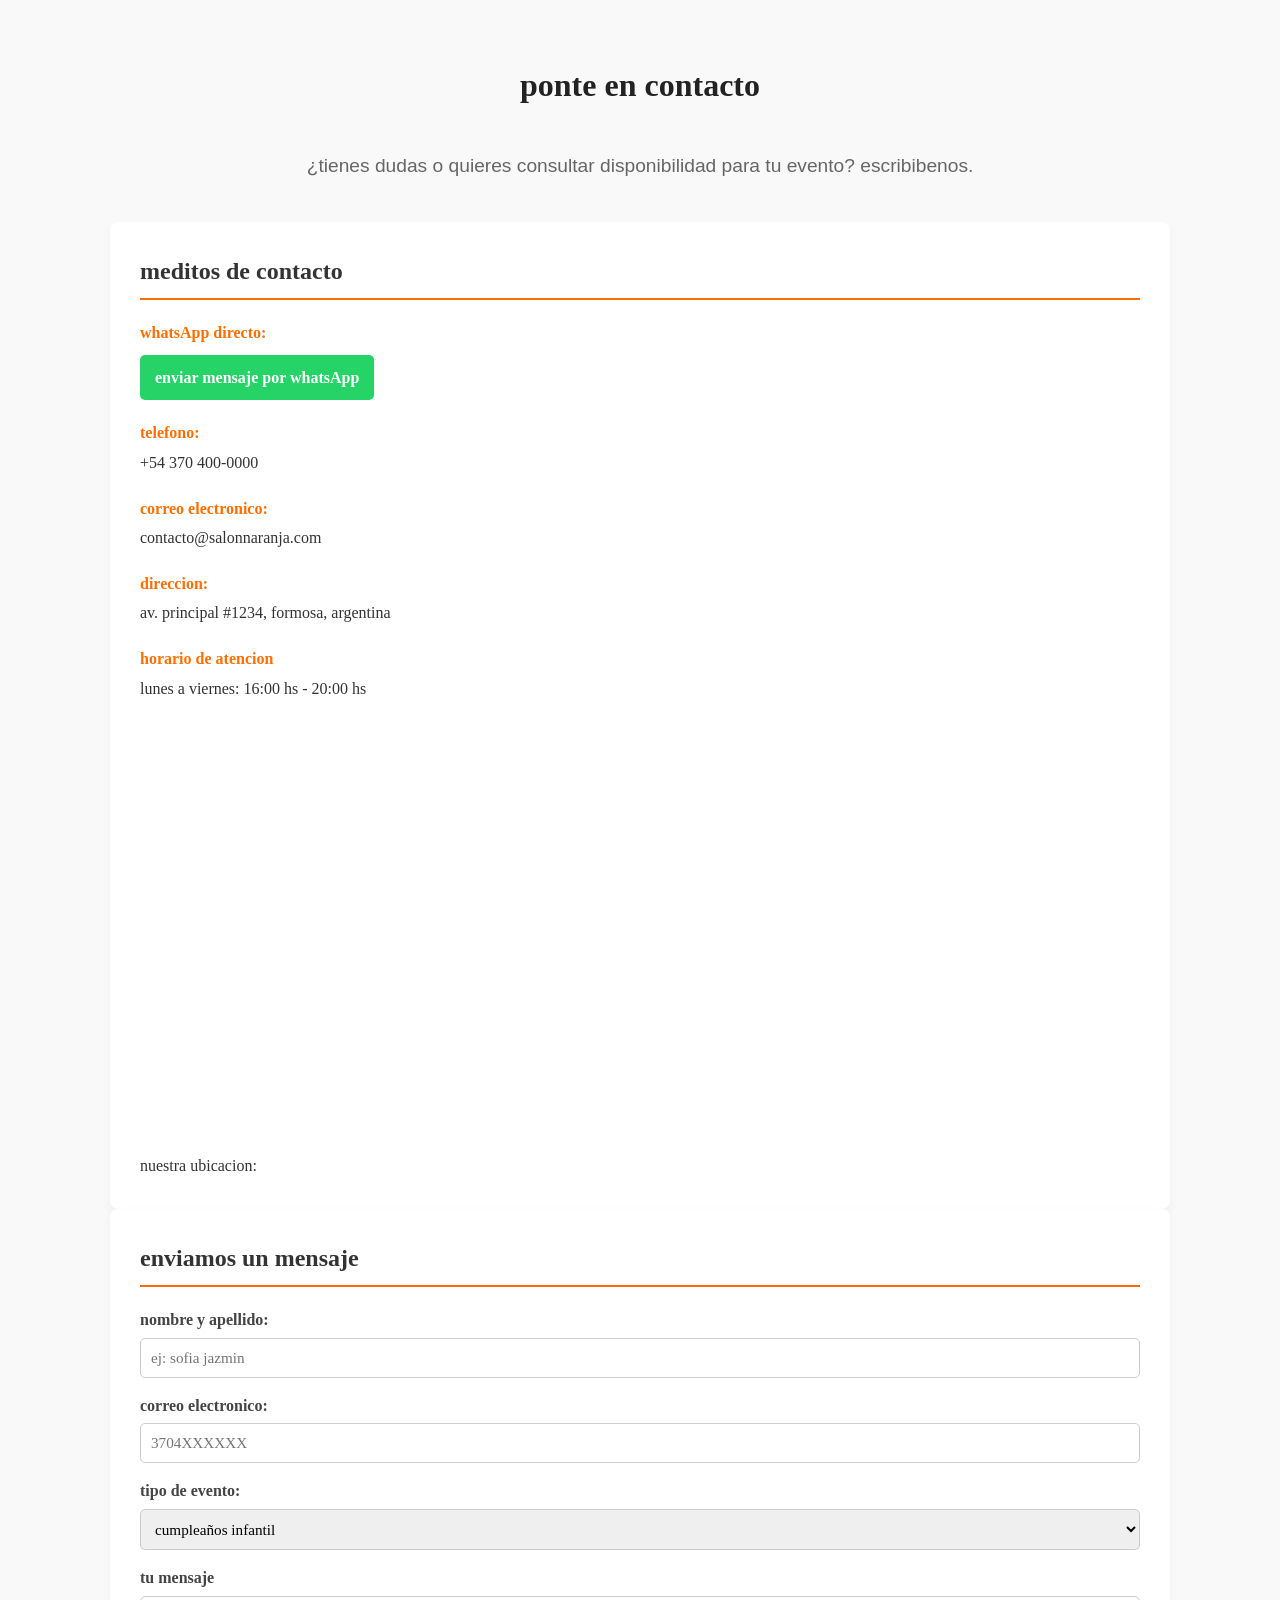
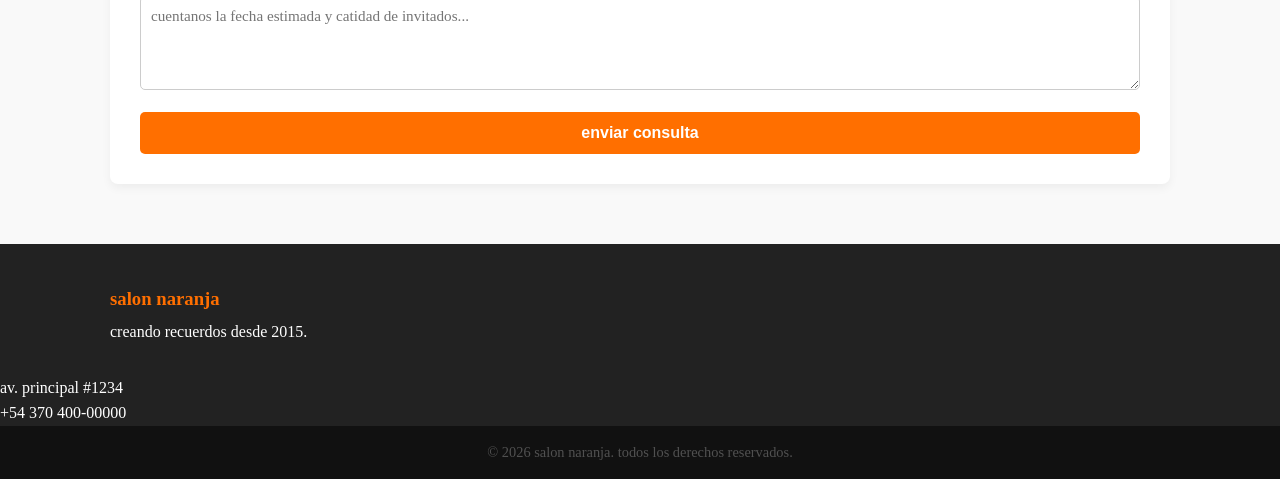
<file: contactos.html>
<!DOCTYPE html>
<html lang="en">
<head>
    <meta charset="UTF-8">
    <meta name="viewport" content="width=device-width, initial-scale=1.0">
    <title>Document</title>
    <link rel="stylesheet" href="../css/Styles.css">
</head>
<body>

    <!-- ======================================================
         HEADER Y NAVBAR - copia esta estructura de index.html
         ======================================================-->

         <!-- SECCION PRINCIPAL DE CONTACTO-->
          <main class="seccion contenedor">
            <h1 class="titulo-seccion"> ponte en contacto</h1>
            <p class="subtitulo-seccion">¿tienes dudas o quieres consultar disponibilidad para tu evento? escribibenos.</p>

            <div class="contacto grid">

                <!-- BLOQUE 1: INFORMACION, ENLACES DIRECTOS Y MAPA-->
                 <aside class="contacto-info">
                    <h2>meditos de contacto</h2>
                    
                    <div class="item-contacto">
                        <span> whatsApp directo:</span>
                        <a href="https://wa.me/543704000000?text=hola,%20quesieraconsultar%20por%%20evento" target="_blamk" class="btn-wa">
                            enviar mensaje por whatsApp
                        </a>
                    </div>

                    <div class="item-contacto">
                        <span>  telefono:</span>
                        <a href="tel:+5437040000000">+54 370 400-0000</a>
                    </div>

                    <div class="item-contacto">
                        <span> correo electronico:</span>
                        <a href="mailto:contacto@salonnaranja.com">contacto@salonnaranja.com</a>
                    </div>

                    <div class="item-contacto">
                        <span> direccion:</span>
                        <p>av. principal #1234, formosa, argentina</p>
                    </div>

                    <div class="item-contacto">
                         <span> horario de atencion</span>
                         <p>lunes a viernes: 16:00 hs - 20:00 hs</p>
                    </div>

                    <!-- MAPA DE GOOGLE MAPS INSCRUSTADO (UBICACION) -->
                     <div class="item-contacto mapa-contenedor"></div>
                     <span> nuestra ubicacion:</span>
                     <iframe src="https://www.google.com/maps/embed?pb=!1m18!1m12!1m3!1d3580.5774375662345!2d-58.2075485256678!3d-26.177887962900794!2m3!1f0!2f0!3f0!3m2!1i1024!2i768!4f13.1!3m3!1m2!1s0x945caf420cd63a0d%3A0x13be3f70d33a752f!2sSal%C3%B3n%20Naranja!5e0!3m2!1ses-419!2sar!4v1789584393052!5m2!1ses-419!2sar" width="600" height="450" style="border:0;" allowfullscreen="" loading="lazy" referrerpolicy="strict-origin-when-cross-origin"></iframe>
                 </aside>
            </div>

            <!-- BLOQUE 2: FORMULARIO DE CONSULTA ESTATICO -->
             <section class="contacto-formulario">
                <h2>enviamos un mensaje</h2>

                <form action="#" method="POST" class="formulario">

                    <div class="campo">
                        <label for="nombre">nombre y apellido:</label>
                        <input type="text" id="nombre" name="nombre" placeholder="ej: sofia jazmin" required>
                    </div>

                    <div class="campo">
                        <label for="email">correo electronico:</label>
                        <input type="tel" id="telefonp" name="telefono" placeholder="3704XXXXXX">
                    </div>

                  <div class="campo">
                    <label for="evento">tipo de evento:</label>
                    <select name="evento" id="evento">
                        <option value="cumpleamños"> cumpleaños infantil</option>
                        <option value="15años">fiesta de 15</option>
                        <option value="casamiento">casamiento</option>
                        <option value="otro">otro tipo de evento</option>
                    </select>
                  </div>
                  
                  <div class="campo">
                    <label for="mensaje">tu mensaje</label>
                    <textarea name="mensaje" id=""mensaje rows="4" placeholder="cuentanos la fecha estimada y catidad de invitados..." required></textarea>
                  </div>

                  <button type="submit" class="btn btn-enviar">enviar consulta</button>

                </form>
             </section>
         </div>
     </main>

     <!-- FOOTER -->
      <footer class="footer">
        <div class="contenedor footer-contenido">
            <div class="footer-info">
                <h3>salon naranja</h3>
                <p>creando recuerdos desde 2015.</p>
            </div>
        </div>
        <div class="footer-contacto">
            <p> av. principal #1234</p>
            <p> +54 370 400-00000</p>
        </div>
    </div>
    <div class="footer-copy">
        <p>&copy; 2026 salon naranja. todos los derechos reservados.</p>
    </div>
      </footer>
    
</body>
</html>
</file>
<file: css/Styles.css>
/*======================
RESETO Y ESTILOS GENERALES
Eliminamos margenes por defecto para controlar el diseño.
=========================================================*/

* {
    margin: 0;
    padding: 0;
    box-sizing: border-box;
}

body {
    font-family: 'Times New Roman', Times, serif;
    line-height: 1.6;
    color: #333333;
    background-color: #f9f9f9;
}

/*envoltorio generico para centrar y limitar el ancho del contenido*/
.contenedor {
    max-width: 1100px;
    margin: 0 auto;
    padding: 0 20px;
}

/*================================
1. HEADER Y NAVBAR
==================================*/

.header {
    background-color: #ffffff;
    box-shadow: 0 2px 5px rgba (0,0,0,0.1);
    position:  sticky;
    top: 0;
    z-index: 100;
}

.header-contenido {
    display: flex;
    justify-content: space-between;
    align-items:end;
    padding: 15px 20px;
}

/* logo */
.logo a {
    font-size: 1.5rem;
    font-weight: bold;
    color: #333;
    text-decoration: none;
}

.logo a span {
    color: #ff6f00; /*color naranja distintivo*/
}

/* navegacion */
.navbar ul {
    display: flex;
    list-style: none;
    gap: 20px;
}

.navbar a {
    text-decoration: none;
    color: #555;
    font-weight: 600;
    transition: color 0.3s ease;
}

.navbar a:hover,
.navbar a.activo {
    color: #ff6f00;
}

/* ================================
 2. HERO SECTION
 ==================================*/
 .hero {
    /* color de fondo fallback de tono naranja calido */
    background: linear-gradient(rgba(0, 0, 0, 0.5), rgba(0, 0, 0, 0.5)), #e65100;
    background-size: cover;
    background-position: center;
    height: 70vh;
    display: flex;
    justify-content: center;
    align-items: center;
    text-align: center;
    color: #ffffff;
    padding: 0 20px;
 }

 .hero-contenido h1 {
    font-size: 2.5rem;
    margin-bottom: 15px;
 }

 .hero-contenido p {
    font-size: 1.2rem;
    margin-bottom: 25px;
 }

 /* boton de llamada a la accion (CTA) */
 .btn {
    display: inline-blok;
    background-color: #ff6f00;
    color: #ffffff;
    padding: 12px 30px;
    text-decoration: none;
    border-radius: 5px;
    font-weight: bold;
    transition: background-color 0.3s ease;
}

/*==================================
3. SECCIONES
==================================*/
.seccion {
    padding: 60px 20px;
}

.titulo-seccion {
    text-align: center;
    font-size: 2rem;
    margin-bottom: 40px;
    color: #222;
}

/*grilla de tarjetas para servicios */
.servicios-grid {
    display: flex;
    gap: 20px;
    flex-wrap: wrap; /* permite adaptarde a pantallas pequeñas */
}

.tarjeta {
    flex: 1 1 300px; /*ancho flexible minimo de 300px */
    background-color: #ffffff;
    padding: 25px;
    border-radius: 8px;
    box-shadow:  0 3px 10px rgba(0,0,0,0.08);
    border-top: 4px solid #ff6f00;
}

.tarjeta h3 {
    margin-bottom: 10px;
    color: #333;
}

/* seccion destacada */
.desctacado {
    background-color: #fff3e0; /* naranja muy suave */
    text-align: center;
}

/*================================================
4. FOOTER
=================================================*/
.footer {
    background-color: #222222;
    color: #ffffff;
    padding-top: 40px;
}

.footer-contenido {
    display: flex;
    justify-content: space-between;
    align-items: center;
    flex-wrap: wrap;
    gap: 20px;
    padding-bottom: 30px;
}

.footer-info h3 {
    color: #ff6f00;
    margin-bottom: 5px;
}

.footer-copy {
    background-color: #111111;
    text-align: center;
    padding: 15px;
    font-size: 0.9rem;
    color:#88888888;
}


/* ===========================================
   GALERIA : PASO 1- EL CONTENEDOR PADRE
   crea la cuadricula se ubica las fotos.
   ===========================================*/
   .galeria-grid {
    display: grid;
    /* crea columnas automaticas de minimo 260px que se adaptan solas */
    grid-template-columns: repeat (auto-fit, minmax(260px, 1fr));
    gap: 20px; /* espacio entre cada foto */
   }

   /*===========================================
   GALERIA: PASO 2 - LA TARJETA INDIVIDUAL
   es la caja que envuelve a cada imagen y su texto
   ============================================= */
   .galeria-item {
    position: relative; /* neceesari para posicionar la capa de texto adentro */
    border-radius: 8px; /*bordes redondeados */
    overflow: hidden;   /* corta la imagen si sobresale de las esquinas */
    box-shadow: 0 4px 8px rgba(0, 0, 0, 0.1);
    aspect-ratio: 1 / 1; /* mantiene la caja siempre cuadrada */
    
   }

   /* ============================================================
    GALERIA: PASO 3 - LA IMAAGEN
    controla como se muestra la foto dentro de la tarjeta.
    ==============================================================*/
    .galeria-item img {
        width: 100%;
        height: 100%;
        object-fit: cover; /* evita que la imagen se estire o deforme */
        display: block;
        transition: transform 0.4s ease; /* transicion suave para el zoom*/
    }

    @media (min-width: 768px) {
        .destacado-grid {
            grid-column: span 2; /* ocupa 2 columnas de la cuadricula*/
        }
    }

    /* ===========================================
       GALERIA: PASO 5 - LA CAPA DE TEXTO (OVERLAY)
       se ubica en a parte inferior de la tarjeta oculta al inicio
       ===========================================*/
       .galeria-capa {
        position: absolute; /* se coloca encima de la imagen */
        bottom: 0;
        left: 0;
        width: 100%;
        background: linear- gradient (transparent, rgba(0,0,0,0.085)); /*fondo oscuro degradado */
        color: #ffffff;
        padding: 20px 15px 15px 15px;

        /* estado inicial: insible */
        opacity: 0;
        transition: opacity 0.3s ease; /* transicion suave para aparecer */
       }

       /* estilos para el titulo dentro de la capa */
       .galeria-capa h3 {
           font-size: 1.1rem;
           margin-bottom: 4px;
           color: #ffb74d; /* naranja claro*/
       }

       /* estilos para la descripcion dentro de la capa */
       .galeria-capa p {
        font-size: 0.85rem;
        color: #e0e0e0;
       }

       /* =========================================
          GALERIA: PASO 6 - INTERACCON (HOVER)
          lo que sucede cuando el usuario pasa el cursor por la tarjeta.
        ===========================================

        /* 1. hace zoom ligerp a la foto */
        .galeria-item:hover img {
            transform: scale(1.08);
        }

        /* 2. muestra la capa de texto */
        .galeria-item:hover .galeria-capa {
            opacity: 1;
        }


        /* =============================================
           SECCION CONTACTO
        ==============================================*/

        .subtitulo-seccion {
            text-align: center;
            color: #666;
            font-family: Verdana, Geneva, Tahoma, sans-serif;
            font-size:larger;
            margin-top: 30px;
            margin-bottom: 40px;
        }

        /* grilla principal de contacto (2 columnas) */
        .contacto-grid {
            display: flex;
            flex-wrap: wrap;
            gap: 20px;
        }

        .contacto-info,
        .contacto-formulario {
            flex: 1 1 320px; /* se adapta en celulares apiladonse apilandose uno debajo de otro*/
            background: #ffffff;
            padding: 30px;
            border-radius: 8px;
            box-shadow: 0 4px 10px rgba(0,0,0,0.05);
            }

            .contacto-info h2,
            .contacto-formulario h2 {
                margin-bottom: 20px;
                color: #333;
                border-bottom: 2px solid #ff6f00;
                padding-bottom: 8px;
            }

            /* items de informacion */
            .item-contacto {
                margin-bottom: 20px;
            }

            .item-contacto span {
                display: block;
                font-weight: bold;
                color: #ff6f00;
                margin-bottom: 4px;
            }

            .item-contacto a {
                color: #333;
                text-decoration: none;
                transition: color 0.3s;
            }

            .item-contacto a:hover {
                color: #ff6f00;
            }

            /* boton especial para whatsApp */
            .btn-wa {
                display: inline-block;
                background-color: #25D366;
                color: white !important;
                padding: 10px 15px;
                border-radius: 5px;
                font-weight: bold;
                margin-top: 5px;
            }

            /* formulario */
            .formulario .campo {
                margin-bottom: 15px;
            }

            .formulario label {
                display: block;
                font-weight: 600;
                margin-bottom: 5px;
                color: #444;
            }

            .formulario input,
            .formulario select,
            .formulario textarea {
                width: 100%;
                padding: 10px;
                border: 1px solid #ccc;
                border-radius: 5px;
                font-family: inherit;
                font-size: 0.95rem;
            }

            .formulario input:focus,
            .formulario select:focus,
            .formulario textarea:focus {
                outline: none;
                border-color: #ff6f00
            }

            .btn-enviar {
                width: 100%;
                border: none;
                cursor: pointer;
                font-size: 1rem;
            }

            /* estilos para el mapa iframe */
            .mapa-contenedor iframe {
                width: 100%;
                height: 220px;
                border: 0;
                border-radius: 8px;
                margin-top: 5px;
                box-shadow: 0 2px 6px rgba(0,0,0,0.1);
            }

            /* ======================================================
               SECCION SERVICIOS
               ====================================================*/

               /* grilla principal de la pagina de servicios */
               .servicios-pagina-grid {
                display: flex;
                flex-wrap: wrap;
                gap: 30px;
                margin-bottom: 60px;
               }

               /* tarjeta individual de servicio */
               .tarjeta-servicio {
                flex: 1 1 300px; /*se acomoda de 3 en 3 en pantallas grandes y de 1 en 1 en celulares */
                background-color: #ffffff;
                padding: 30px;
                border-radius: 8px;
                box-shadow: 0 4px 12px rgba(0, 0, 0, 0. 0.06);
                border-top: 4px solid #ff6f00;
                transition: transform 0,3s ease, box-shadow 0.3s ease;
               }

               /* efecto de elevacion suave al pasar el cursor */
               .tarjeta-servicio:hover {
                    transform: translateY(-5px);
                    box-shadow: 0 8px 20px rgba(0, 0, 0, 0.12);
               }

               /* icono del servcio */
               .icono-servicio {
                font-size: 2,5rem;
                margin-bottom: 15px;
               }
               
               .tarjeta-servicio h3 {
                font-size: 1.3rem;
                color: #222;
                margin-bottom: 10px;
               }

               .tarjeta-servicio p {
                color: #666;
                font-size: 0.95rem;
                margin-bottom: 15px;
               }

               /*lista de caracteristicas con viñetas personalizadas */
               .lista-caracteristicas {
                list-style: none; /* quitamos los puntos feos por defecto*/
                padding-left: 0;
                border-top: 1px solid #eee;
                padding-top: 15px;
               }

               .lista-caracteristicas li {
                font-size: 0.9rem;
                color: #444;
                margin-bottom: 8px;
                position: relative;
                padding-left: 20px
               }

               /* agregamos una tilde naranja antes de cada item */
               .lista-caracteristicas li:before {
                content: "V";
                position: absolute;
                left: 0;
                color: #ff6f00;
                font-weight: bold;
               }

               /* agregamos una tilde naranja antes de cada item */
               .cta-servicios {
                background: linear-gradient (135deg, #ff6f00, #e65100);
                color: #ff7728;
                text-align: center;
                padding: 40px 20px;
                border-radius: 10px;
                box-shadow: 0 4px 15px rgba(230, 81, 0, 0.3);
               }

               .cta-servicios h2 {
                font-size: 1.8rem;
                margin-bottom: 10px;
               }

               .cta-servicios p {
                font-size: 1.05rem;
                margin-bottom: 20px;
                opacity: 0.95;
               }

               .btn-cta {
                background-color: #ffffff;
                color: #e65100;
                padding: 12px 25px;
                border-radius: spx;
                text-decoration: none;
                font-weight: bold;
                transition: background-color 0.3s ease, transfor 0.2s ease;
               }

               .btn-cta:hover {
                background-color: #fff3e0;
                transform: scale(1.05);
               }

               /* ======================================
                MODAL DE GALERIA
                ======================================*/
                .modal {
                    display: none; /* oculto por defecto */
                    position: fixed;
                    z-index: 1000;
                    top: 0;
                    left: 0;
                    width: 100%;
                    height: 100%;
                    background-color: rgba(0,0,0,0.085); /*fondo oscuro semitransparente */
                    justify-content: center;
                    align-items: center;
                    flex-direction: column;
                }

                /* clase que activa javascript para  mostrar el modal */
                .modal.activo {
                    display: flex;
                }

                .modal-contenido {
                    max-width: 85%;
                    max-height: 75vh;
                    border-radius: 8px;
                    box-shadow: 0 5px 25px  rgba(0, 0, 0, 0.5);
                }

                .modal-caption {
                    color: #ffffff;
                    margin-top: 15px;
                    font-size: 1.1rem;
                }

                .modal-cerrar {
                    position: absolute;
                    top: 20px;
                    right: 30px;
                    color: #ffffff;
                    font-size: 2.5rem;
                    font-weight: bold;
                    cursor: pointer;
                    transition: color 0.3s ease;
                }

                .modal-cerrar:hover {
                    color: #ff6f00;
                }
</file>
